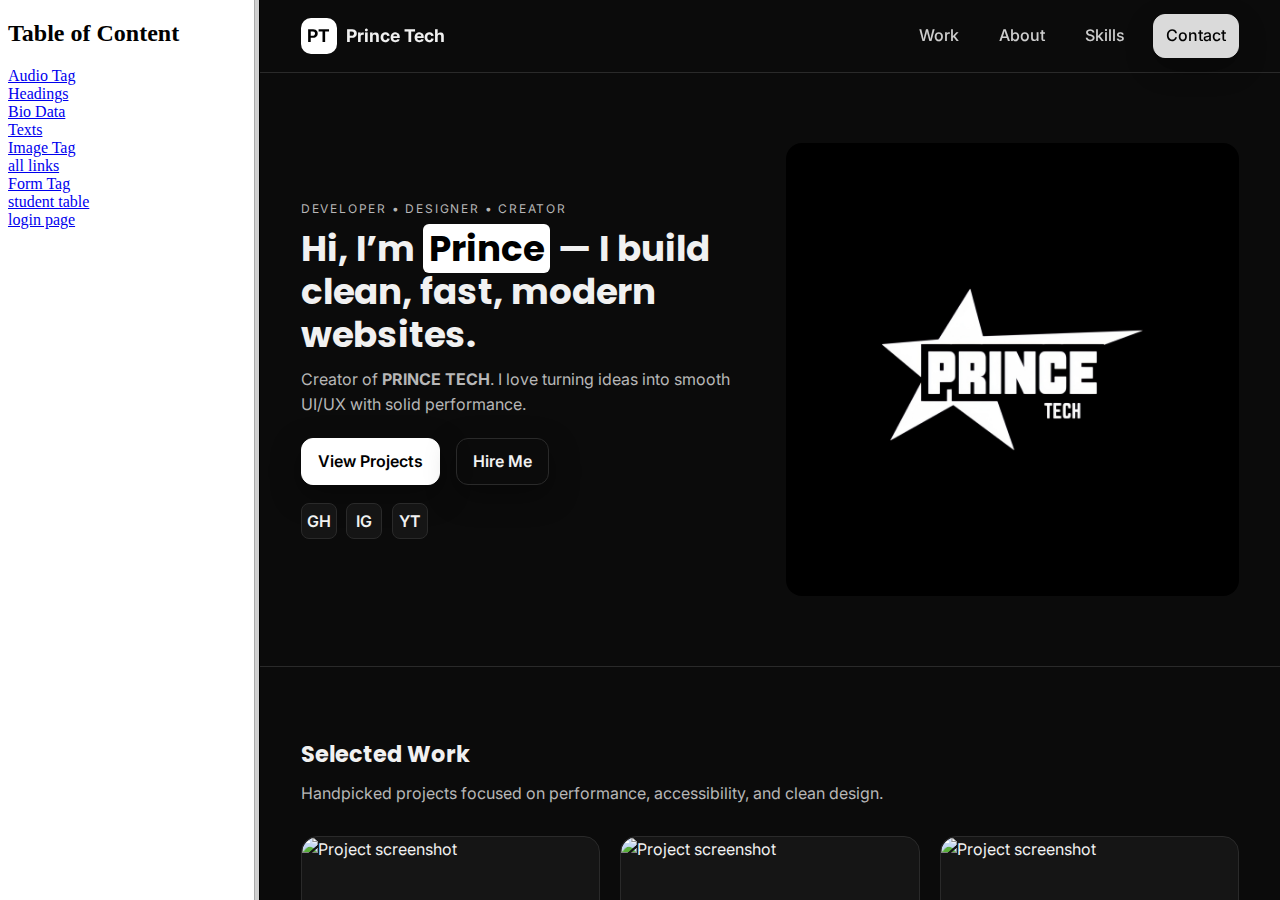
<file: index.html>
<!DOCTYPE html>
<html>
<head>
    <title>Aditya</title>
</head>
<frameset cols="20%,80%">
    <frame src="links.html" name="sidebar">
    <frame src="info.html" name="iframe">
</frameset>
</html>
</file>
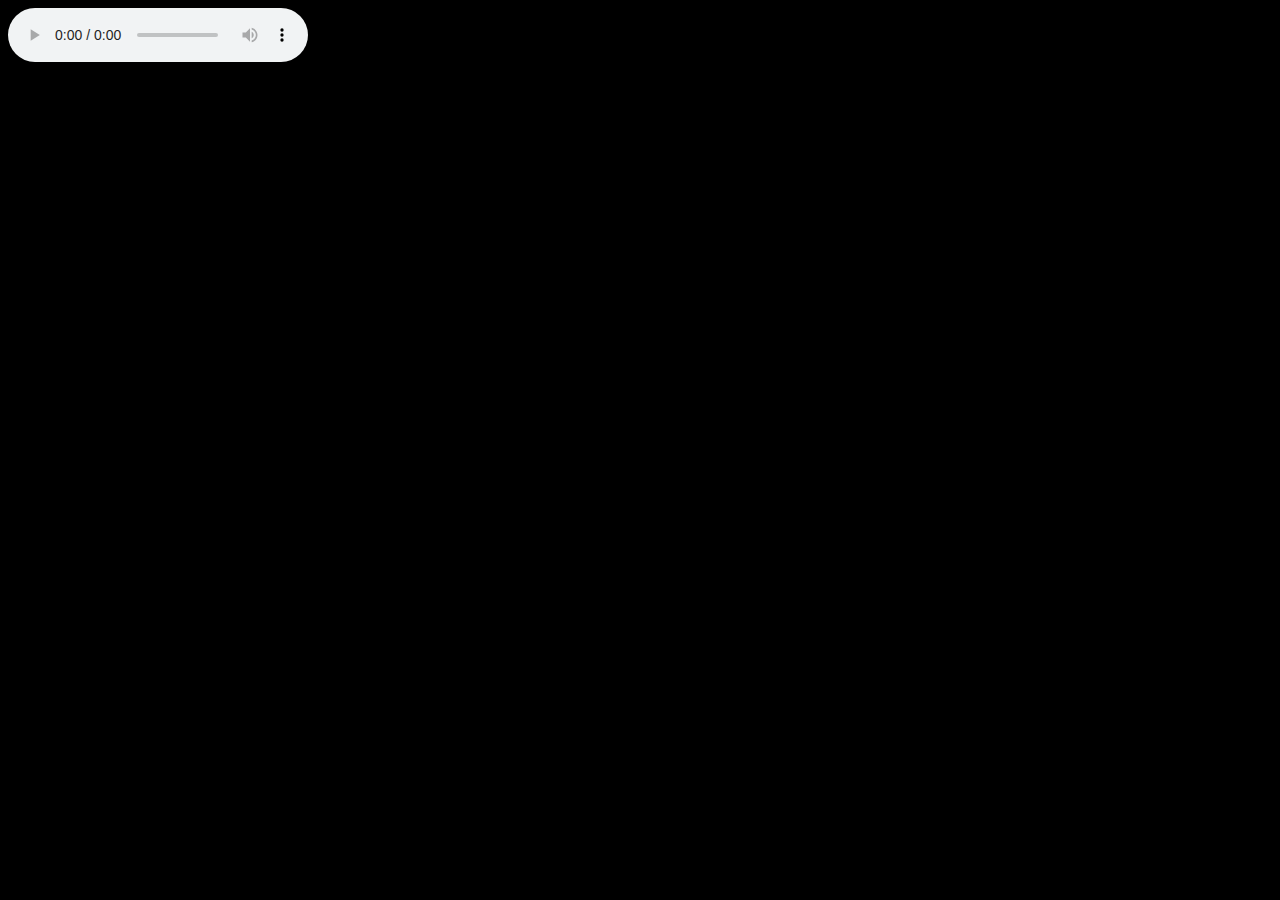
<file: audio tag.html>
<html>
<head>
	<title>audio tag</title>
</head>

<body bgcolor="black">

	<audio controls>
	<source src="https://github.com/workofaditya/Interactive-Cards/raw/refs/heads/main/mp3/husn.mp3">
	</audio>











</body>
</html>
</file>
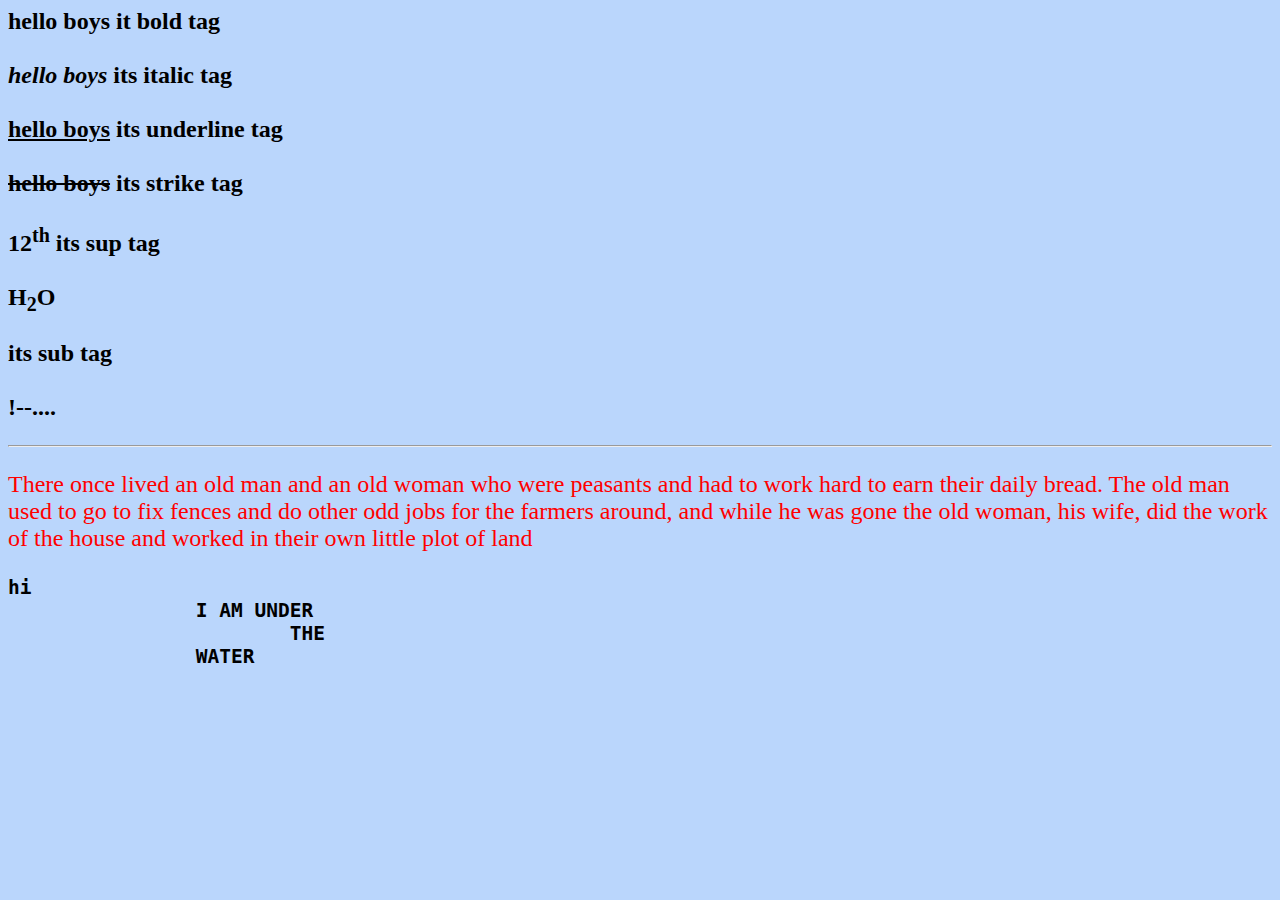
<file: formenting tag (2).html>
<html>
<head>
    <title>Document</title>
</head>
<body bgcolor="BAD6FC">
    	<h2><b>hello boys </b>it bold tag<br><br>
	<i>hello boys</i> its italic tag<br><br>
	<u>hello boys</u> its underline tag<br><br>
	<strike>hello boys</strike> its strike tag<br><br>
	12<sup>th</sup> its sup tag<br> <br>
    	H<sub>2</sub>O</p> its sub tag <br><br>
	!--.... </p>
	<hr></h2>
	<font color="red" size=5 face="Broadway">
	<p>There once lived an old man and an old woman who were peasants and had to work hard to earn their daily bread. The old man used to go to fix fences and do other odd jobs for the farmers around, and while he was gone the old woman, his wife, did the work of the house and worked in their own little plot of land<p>
	
	</font>
	<h2>
	<pre>hi
		I AM UNDER 
		        THE
		WATER
</pre>
	<h2>
</body>
</html>
</file>
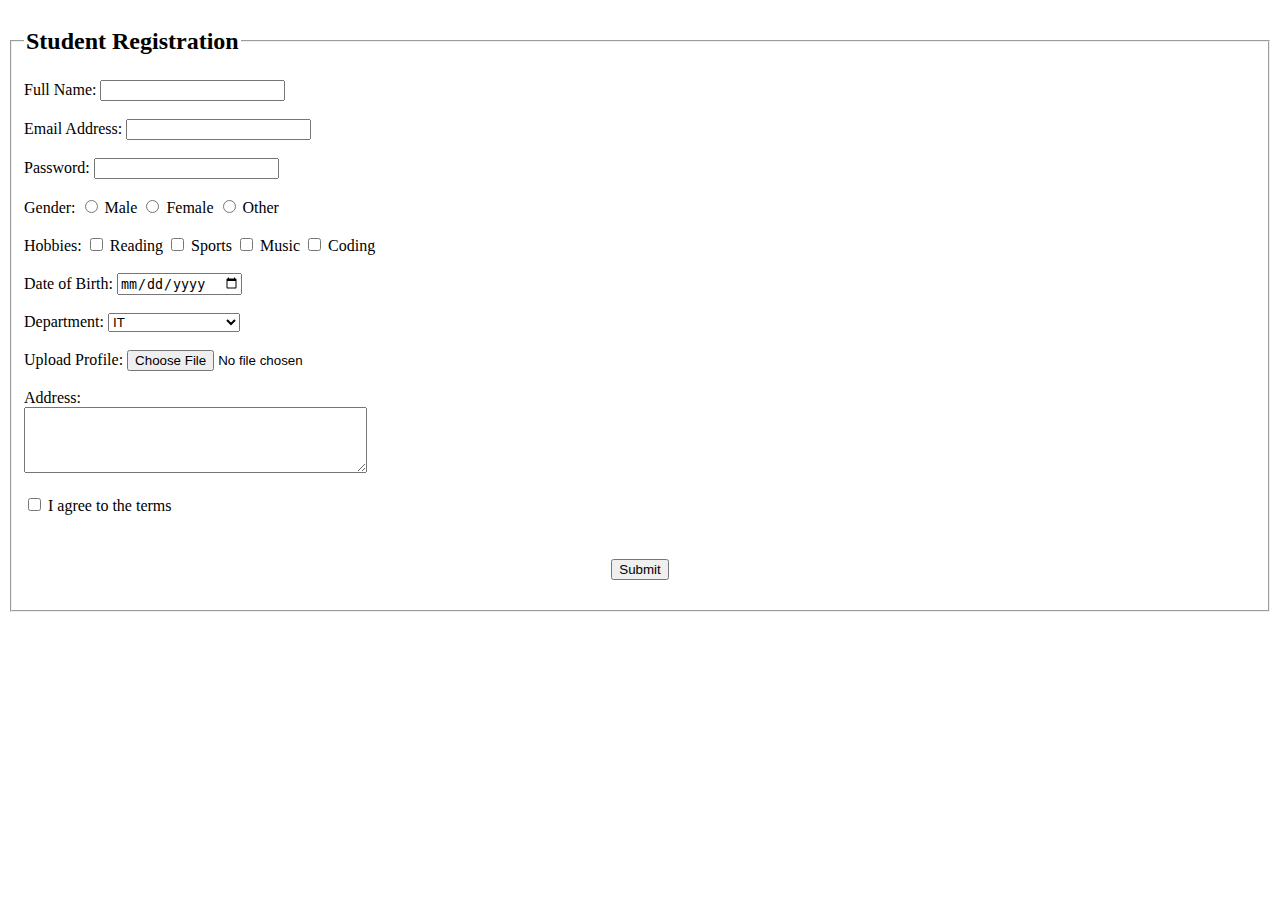
<file: forms.html>
<!DOCTYPE html>
<html>
<head>
    <title>Student Registration Form</title>
</head>
<body>

    <form>
        <fieldset>
            <legend><h2>Student Registration</h2></legend>

            Full Name:
            <input type="text"><br><br>
            

            Email Address:
            <input type="email"><br><br>

            Password:
            <input type="password"><br><br>

            <label>Gender:
            <label><input type="radio" name="gender"> Male</label>
            <label><input type="radio" name="gender"> Female</label>
            <label><input type="radio" name="gender"> Other</label>
            <br><br>
            </label>

            <label>Hobbies:
            <label><input type="checkbox" name="hobby"> Reading</label>
            <label><input type="checkbox" name="hobby"> Sports</label>
            <label><input type="checkbox" name="hobby"> Music</label>
            <label><input type="checkbox" name="hobby"> Coding</label>
            </label>
            <br><br>

            <label>Date of Birth:
            <input type="date" name="dob"><br><br>
            </label>

            <label>Department:
            <select name="department">
                <option value="it">IT</option>
                <option value="cs">Computer Science</option>
                <option value="ec">Electronics</option>
                <option value="mech">Mechanical</option>
            </select><br><br>
            </label>

            <label>Upload Profile:
            <input type="file" name="profile"><br><br>
            </label>

            <label>Address:<br>
            <textarea name="address" rows="4" cols="40"></textarea><br><br>
            </label>
            <input type="checkbox" name="terms"> I agree to the terms<br><br>
            <h2 align="center">
            <input type="submit" value="Submit" ></h2>
        </fieldset>
    </form>

</body>
</html>
</file>
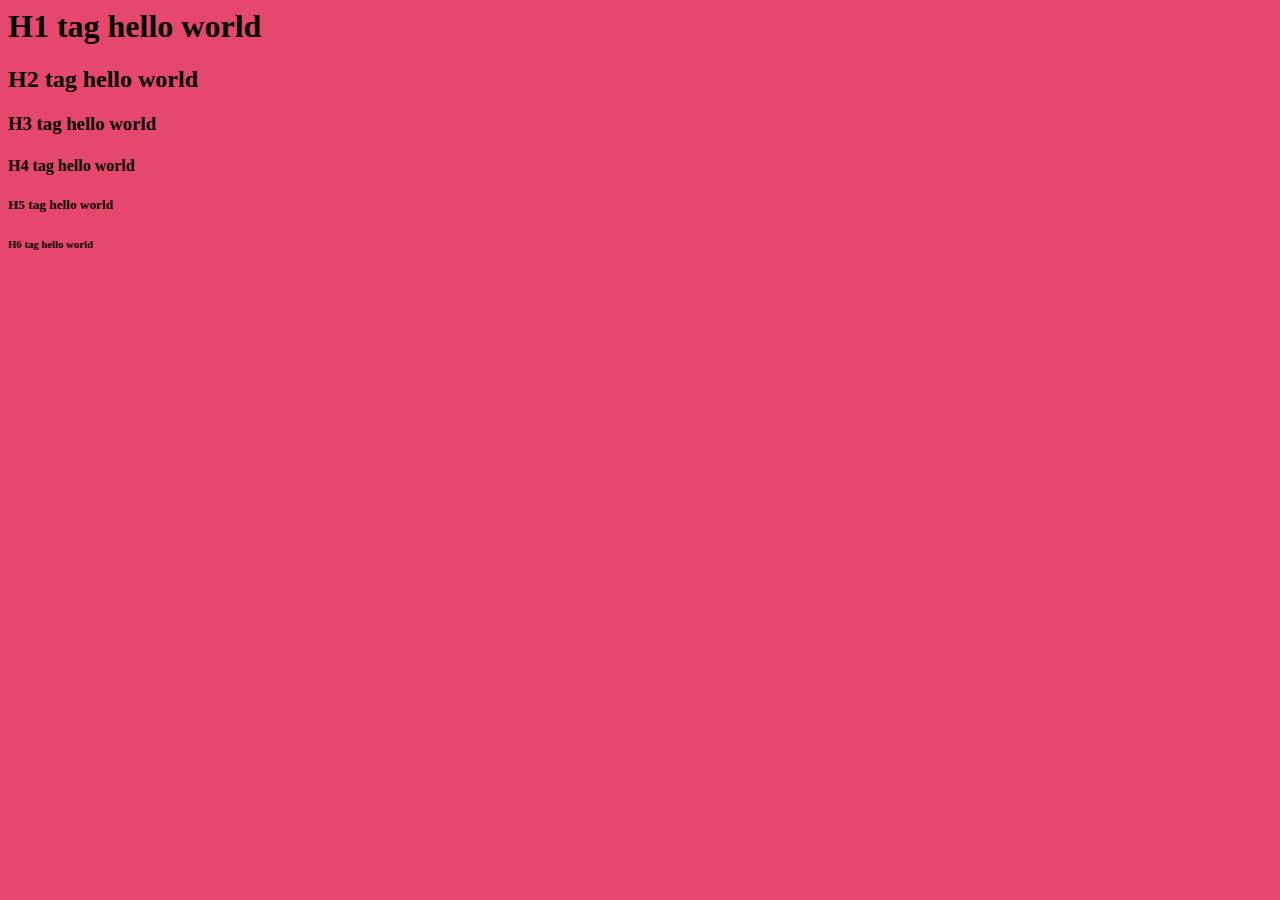
<file: h1 to h2 (1).html>
<html>
<head>
    <title>Document</title>
</head>
<body bgcolor="E6476C">
    	<h1>H1 tag hello world</h1>
	<h2>H2 tag hello world</h2>
	<h3>H3 tag hello world</h3>
	<h4>H4 tag hello world</h4>
	<h5>H5 tag hello world</h5>
	<h6>H6 tag hello world</h6>

</body>
</html>
</file>
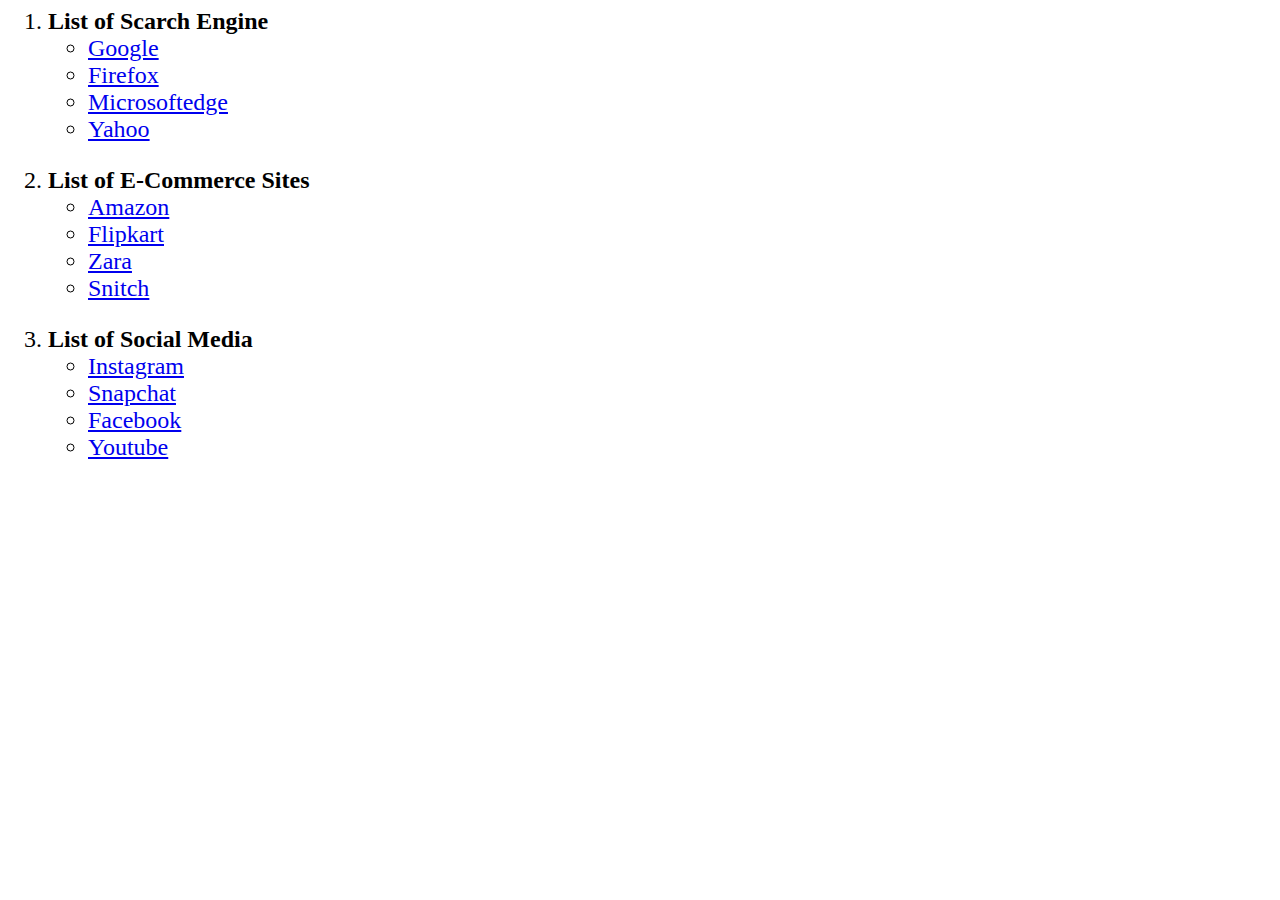
<file: link tag.html>
<html>
<head>
    <title>All Web link</title>
</head>
<body>
	<font size="5">
        <ol>
            <li><b>List of Scarch Engine</b></li>
         <ul>
            <li><a href="https://www.google.com/" target="_blank">Google</li>
            <li><a href="https://www.firefox.com/" target="_blank">Firefox</li>
            <li><a href="https://www.microsoftedge.com/" target="_blank">Microsoftedge</li>
            <li><a href="https://www.yahoo.com/" target="_blank">Yahoo</li></a>
         </ul>
        </ol>
	
	<ol type="1" start="2">
            <li><b>List of E-Commerce Sites</b></li>
         <ul>
            <li><a href="https://www.amazon.com/" target="_blank">Amazon</li>
            <li><a href="https://www.flipkart.com/" target="_blank">Flipkart</li>
            <li><a href="https://www.zara.com/" target="_blank">Zara</li>
            <li><a href="https://www.snitch.com/" target="_blank">Snitch</li></a>
         </ul>
        </ol>
	
	<ol type="1" start="3">
            <li><b>List of Social Media</b></li>
         <ul>
            <li><a href="https://www.instagram.com/" target="_blank">Instagram</li>
            <li><a href="https://www.snapchat.com/" target="_blank">Snapchat</li>
            <li><a href="https://www.facebook.com/" target="_blank">Facebook</li>
            <li><a href="https://www.youtube.com/" target="_blank">Youtube</li></a>
	</font>
         </ul>
        </ol>
</body>
</html>
</file>
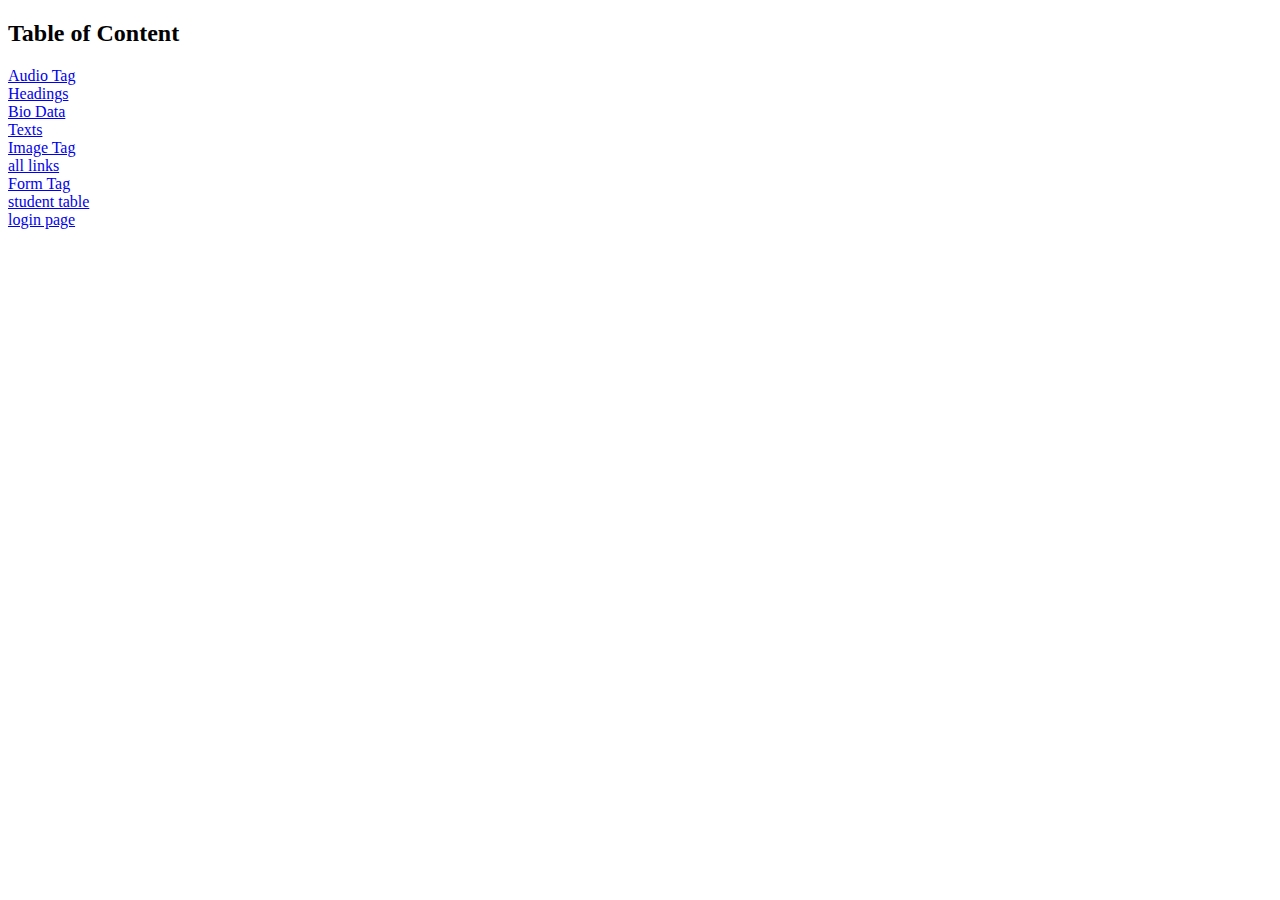
<file: links.html>
<!DOCTYPE html>
<html>
<head>
    <title>Sidebar</title>
</head>
<body>
    <h2><b>Table of Content</b></h2>
    <a href="audio tag.html" target="iframe">Audio Tag</a><br>
    <a href="h1 to h2 (1).html" target="iframe">Headings</a><br>
    <a href="info.html" target="iframe">Bio Data</a><br>
    <a href="formenting tag (2).html" target="iframe">Texts</a><br>
    <a href="img tag.html" target="iframe">Image Tag</a><br>
    <a href="link tag.html" target="iframe">all links </a><br>
    <a href="forms.html" target="iframe">Form Tag</a><br>
    <a href="table tag.html" target="iframe">student table</a><br>
    <a href="login form.html" target="iframe">login page</a><br>
    
</body>
</html>
</file>
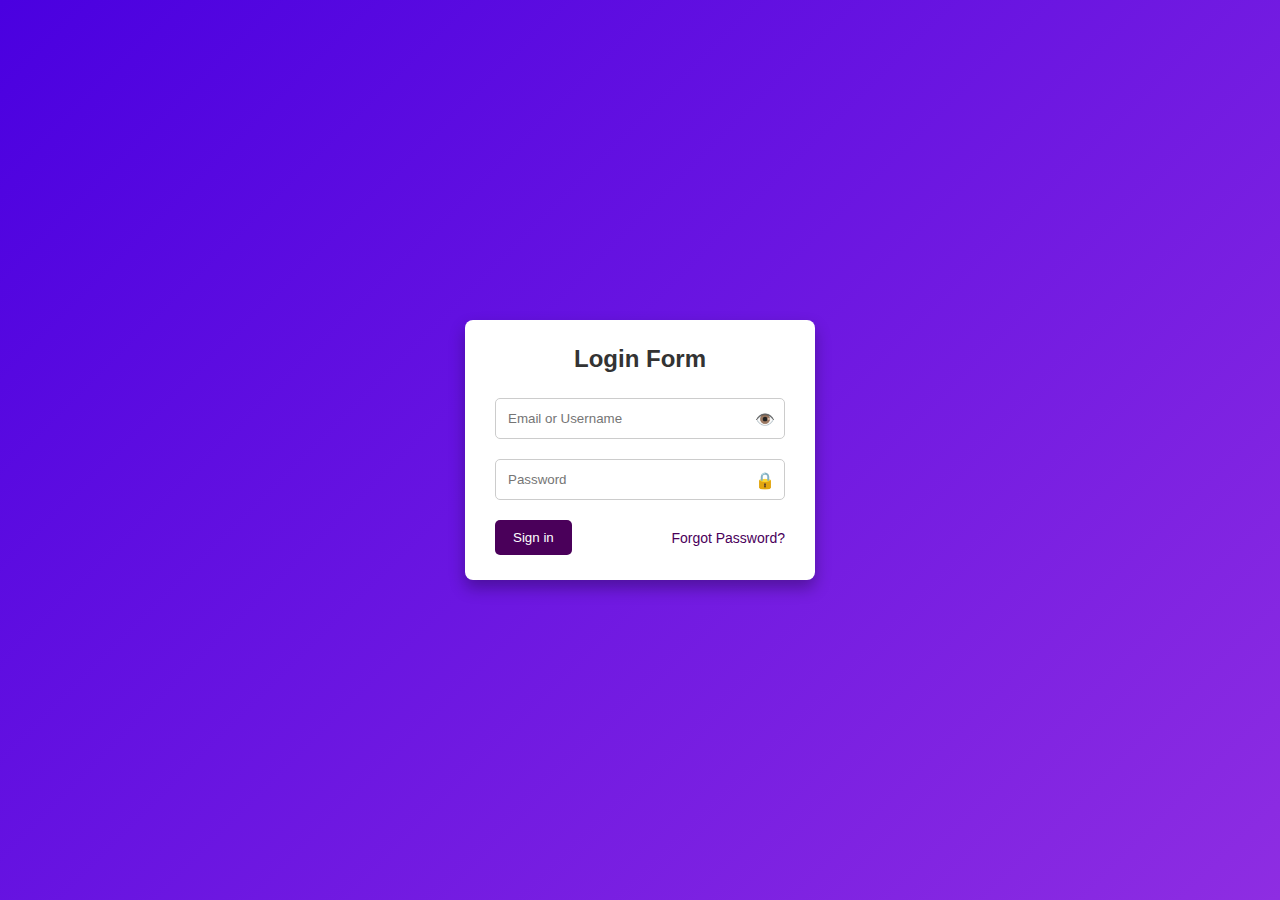
<file: login form.html>
<!DOCTYPE html>
<html lang="en">
<head>
  <meta charset="UTF-8" />
  <meta name="viewport" content="width=device-width, initial-scale=1.0"/>
  <title>Login Form</title>
  <link rel="stylesheet" href="styles.css" />
</head>
<body>
  <div class="container">
    <div class="login-box">
      <h2>Login Form</h2>
      <form>
        <div class="input-box">
          <input type="text" placeholder="Email or Username" />
          <span class="icon">👁️</span>
        </div>
        <div class="input-box">
          <input type="password" placeholder="Password" />
          <span class="icon">🔒</span>
        </div>
        <div class="actions">
          <button type="submit">Sign in</button>
          <a href="#">Forgot Password?</a>
        </div>
      </form>
    </div>
  </div>
</body>
</html>
</file>
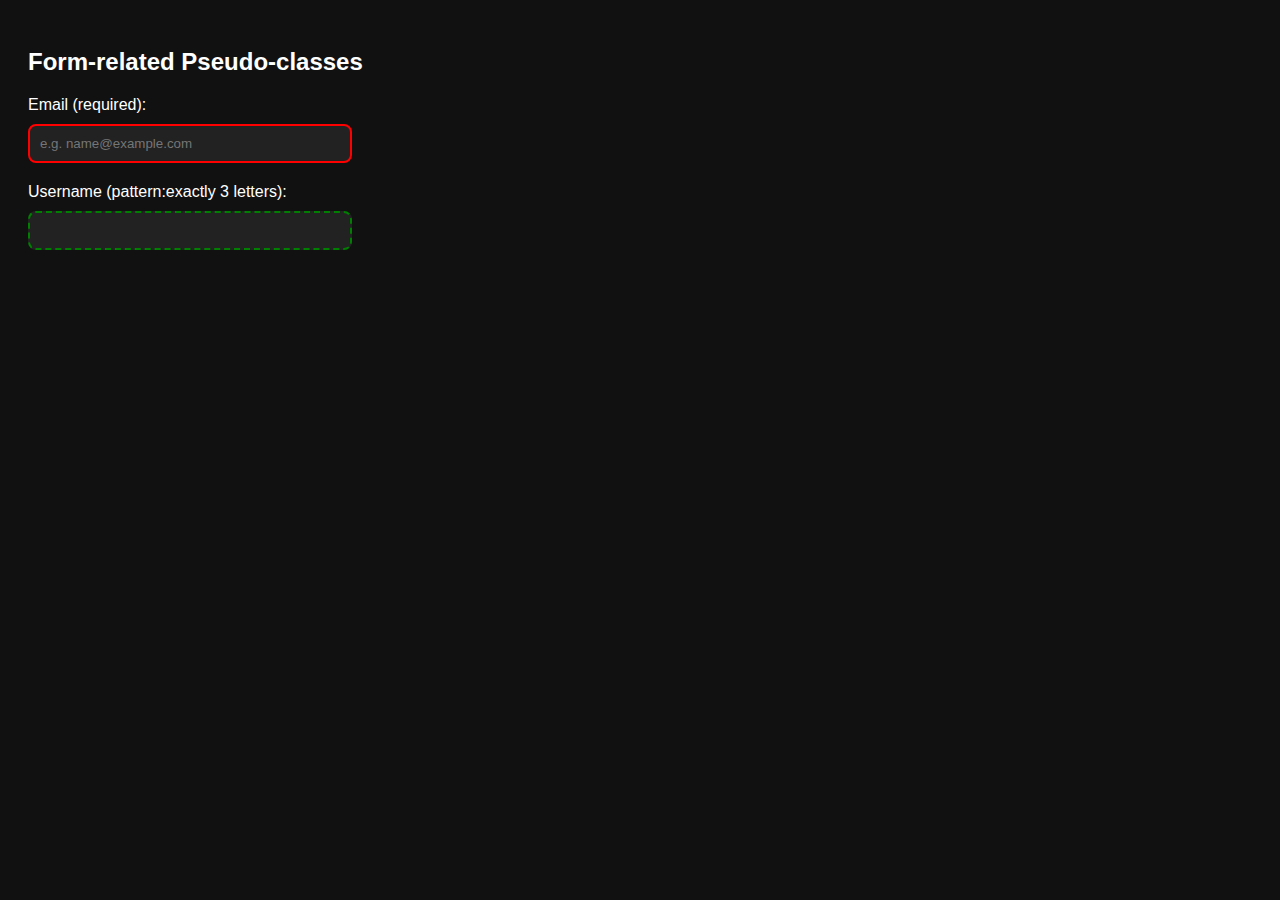
<file: pseudoclass1.html>
<!DOCTYPE html>
<html lang="en">
<head>
          <meta charset="UTF-8">
          <meta name="viewport" content="width=device-width, initial-scale=1.0">
          <title>Form-related Pseudo-classes</title>

<style>
          body{
                    background-color: #111;
                    color: white;
                    font-family: Arial, Helvetica, sans-serif;
                    padding: 20px;
          }
          h2{
                    margin-bottom: 20px;
          }
          input,select,textarea,button{
                    display: block;
                    margin: 10px 0 20px 0;
                    padding: 10px;
                    border-radius: 8px;
                    border: 2px solid #444;
                    width: 300px;
                    background: #222;
                    color: white;
          }
          input:valid{
                    border-color: green;
          }
          input:invalid{
                    border-color: red;
          }
          input:required{
                    background-color: #222;
          }
          input:optional{
                    border-style: dashed;
          }
          input:disabled{
                    background: #444;
                    color: #999;
                    border-color: gray;
          }
          input[type="radio"]:checked+label,
          input[type="checkbox"]:checked+label
          {
                    font-weight: bold;
                    color: #1e90ff;
          }
          button:enabled{
                    border: 2px solid green;
                    cursor: pointer;
          }
          button:disabled{
                    border: 2px solid gray;
                    background: #555;
                    cursor: not-allowed;
          }
          a{
                    color: #1e90ff;
          }
</style>
</head>
<body>
          <h2>Form-related Pseudo-classes</h2>
          <form>
                    <label>Email (required):</label>
                    <input type="email" required
                    placeholder="e.g. name@example.com">

                    <label>Username (pattern:exactly 3 letters):</label>
                    <input type="text" pattern="[A-Za-z]"
          </form>
</body>
</html>
</file>
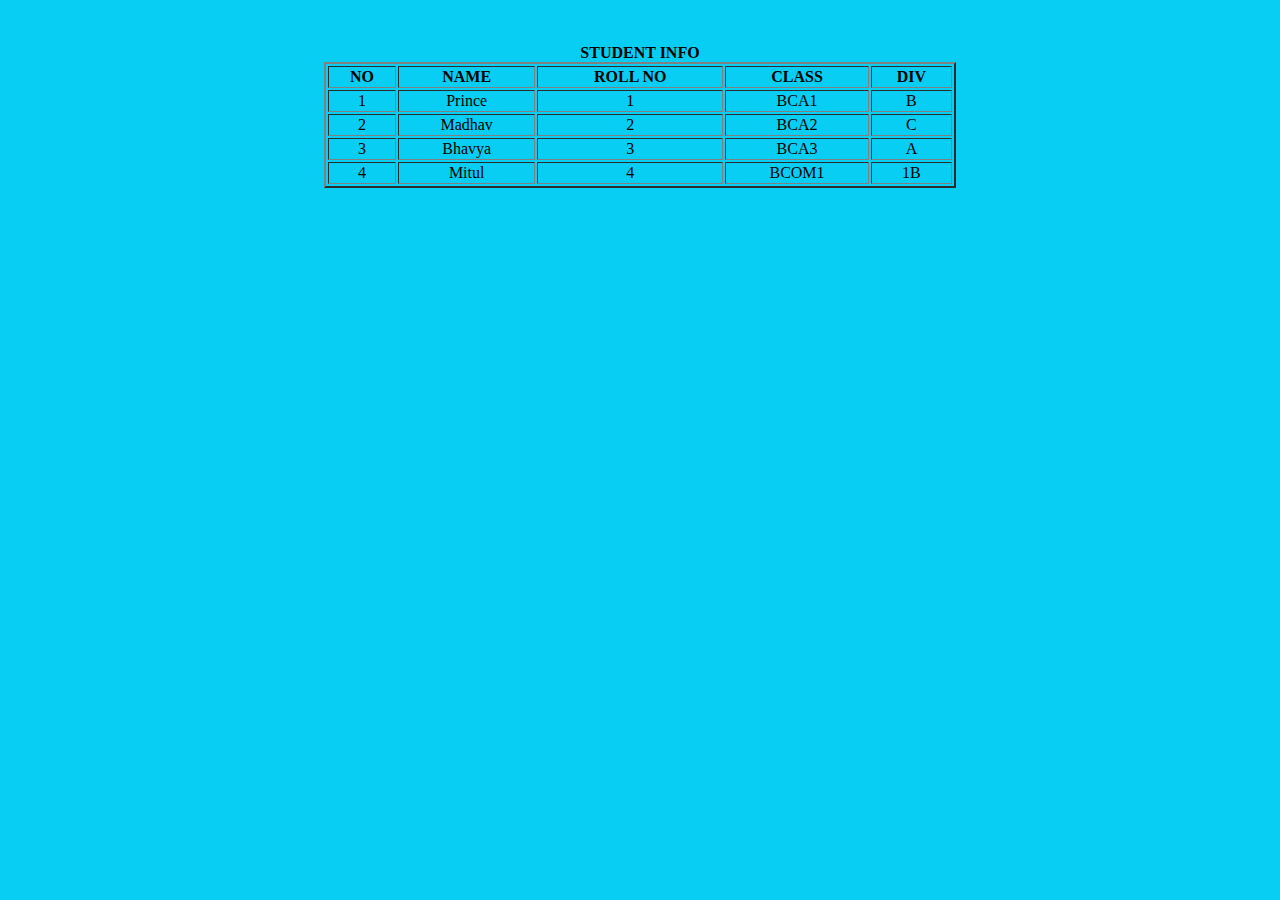
<file: table tag.html>
<html>
<head>
<title></title>
</head>

<body bgcolor="07CEF2">	

	

	<table border="2" align="center" style="width:50%">
	
	<caption><b>STUDENT INFO</b></caption><br><br>
	<tr>
		<th>NO</th>
		<th>NAME</th>
		<th>ROLL NO </th>
		<th>CLASS</th>
		<th>DIV</th>
	</tr>

	<tr  align="center">
		<td>1</td>
		<td>Prince</td>
		<td>1</td>
		<td>BCA1</td>
		<td>B</td>
	</tr>

	<tr  align="center">
		<td>2</td>
		<td>Madhav</td>
		<td>2</td>
		<td>BCA2</td>
		<td>C</td>
	</tr>
	
	<tr  align="center">
		<td>3</td>
		<td>Bhavya</td>
		<td>3</td>
		<td>BCA3</td>
		<td>A</td>
	</tr>

	<tr  align="center">
		<td>4</td>
		<td>Mitul</td>
		<td>4</td>
		<td>BCOM1</td>
		<td>1B</td>
	</tr>
	</table>
	
	
</body>
</html>
</file>
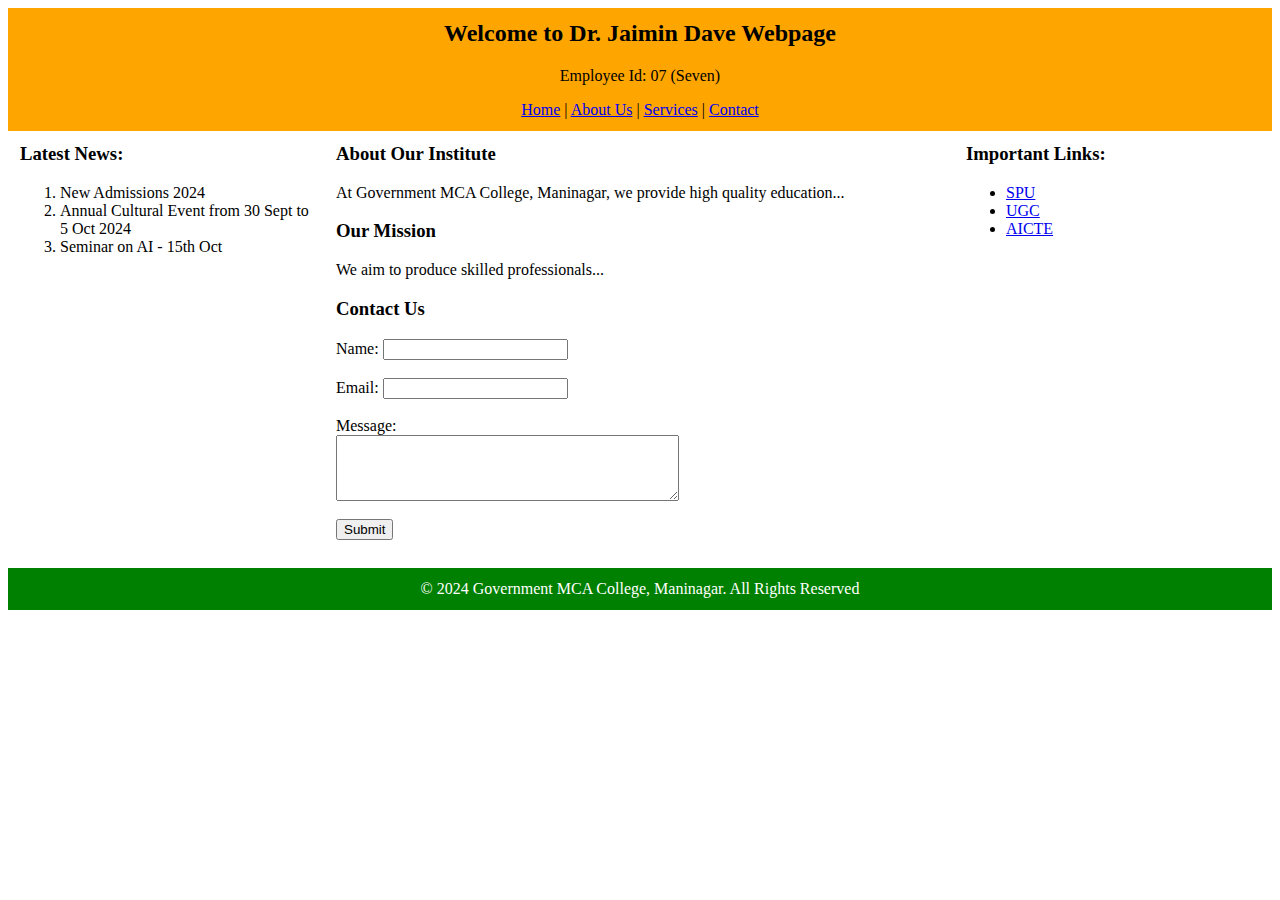
<file: task.html>
<html> 
<head> 
  <title>task of html </title> 
</head> 
<body> 
  <table width="100%" border="0" cellpadding="10" bgcolor="orange"> 
    <tr> 
      <td align="center"> 
        <h2>Welcome to Dr. Jaimin Dave Webpage</h2> 
        <p>Employee Id: 07 (Seven)</p> 
        <a href="#">Home</a> | 
        <a href="#">About Us</a> | 
        <a href="#">Services</a> | 
        <a href="#">Contact</a> 
      </td> 
    </tr> 
  </table> 

  <table width="100%" border="0" cellpadding="10"> 
    <tr valign="top"> 
      <td width="25%"> 
        <h3>Latest News:</h3> 
        <ol> 
          <li>New Admissions 2024</li> 
          <li>Annual Cultural Event from 30 Sept to 5 Oct 2024</li> 
          <li>Seminar on AI - 15th Oct</li> 
        </ol> 
      </td> 
 
      <td width="50%"> 
        <h3>About Our Institute</h3> 
        <p>At Government MCA College, Maninagar, we provide high quality education...</p> 

        <h3>Our Mission</h3> 
        <p>We aim to produce skilled professionals...</p> 

        <h3>Contact Us</h3> 
        <form> 
          Name: <input type="text"><br><br> 
          Email: <input type="text"><br><br> 
          Message:<br> 
          <textarea rows="4" cols="40"></textarea><br><br> 
          <input type="submit" value="Submit"> 
        </form> 
      </td> 

      <td width="25%"> 
        <h3>Important Links:</h3> 
        <ul> 
          <li><a href="#">SPU</a></li> 
          <li><a href="#">UGC</a></li> 
          <li><a href="#">AICTE</a></li> 
        </ul> 
      </td> 
    </tr> 
  </table> 

  <table width="100%" bgcolor="green" cellpadding="10"> 
    <tr> 
      <td align="center"> 
        <font color="white">© 2024 Government MCA College, Maninagar. All Rights Reserved</font> 
      </td> 
    </tr> 
  </table> 
</body> 
</html>
</file>
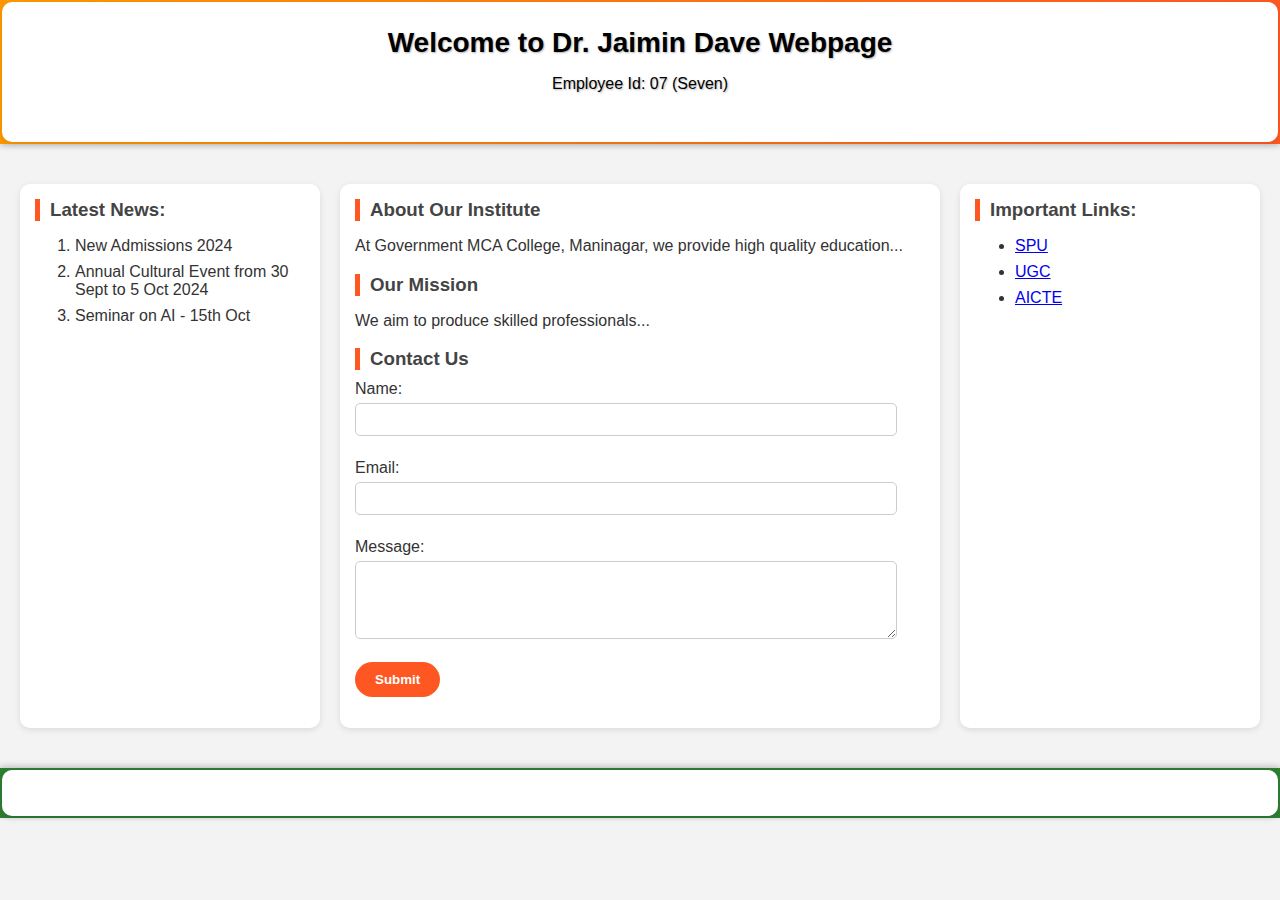
<file: taskwithcss.html>
<html> 
<head> 
  <title>task of html </title> 
  <link rel="stylesheet" href="stylest.css">
</head> 
<body> 
  <table width="100%" border="0" cellpadding="10" bgcolor="orange"> 
    <tr> 
      <td align="center"> 
        <h2>Welcome to Dr. Jaimin Dave Webpage</h2> 
        <p>Employee Id: 07 (Seven)</p> 
        <a href="#">Home</a> | 
        <a href="#">About Us</a> | 
        <a href="#">Services</a> | 
        <a href="#">Contact</a> 
      </td> 
    </tr> 
  </table> 

  <table width="100%" border="0" cellpadding="10"> 
    <tr valign="top"> 
      <td width="25%"> 
        <h3>Latest News:</h3> 
        <ol> 
          <li>New Admissions 2024</li> 
          <li>Annual Cultural Event from 30 Sept to 5 Oct 2024</li> 
          <li>Seminar on AI - 15th Oct</li> 
        </ol> 
      </td> 
 
      <td width="50%"> 
        <h3>About Our Institute</h3> 
        <p>At Government MCA College, Maninagar, we provide high quality education...</p> 

        <h3>Our Mission</h3> 
        <p>We aim to produce skilled professionals...</p> 

        <h3>Contact Us</h3> 
        <form> 
          Name: <input type="text"><br><br> 
          Email: <input type="text"><br><br> 
          Message:<br> 
          <textarea rows="4" cols="40"></textarea><br><br> 
          <input type="submit" value="Submit"> 
        </form> 
      </td> 

      <td width="25%"> 
        <h3>Important Links:</h3> 
        <ul> 
          <li><a href="#">SPU</a></li> 
          <li><a href="#">UGC</a></li> 
          <li><a href="#">AICTE</a></li> 
        </ul> 
      </td> 
    </tr> 
  </table> 

  <table width="100%" bgcolor="green" cellpadding="10"> 
    <tr> 
      <td align="center"> 
        <font color="white">© 2024 Government MCA College, Maninagar. All Rights Reserved</font> 
      </td> 
    </tr> 
  </table> 
</body> 
</html>
</file>
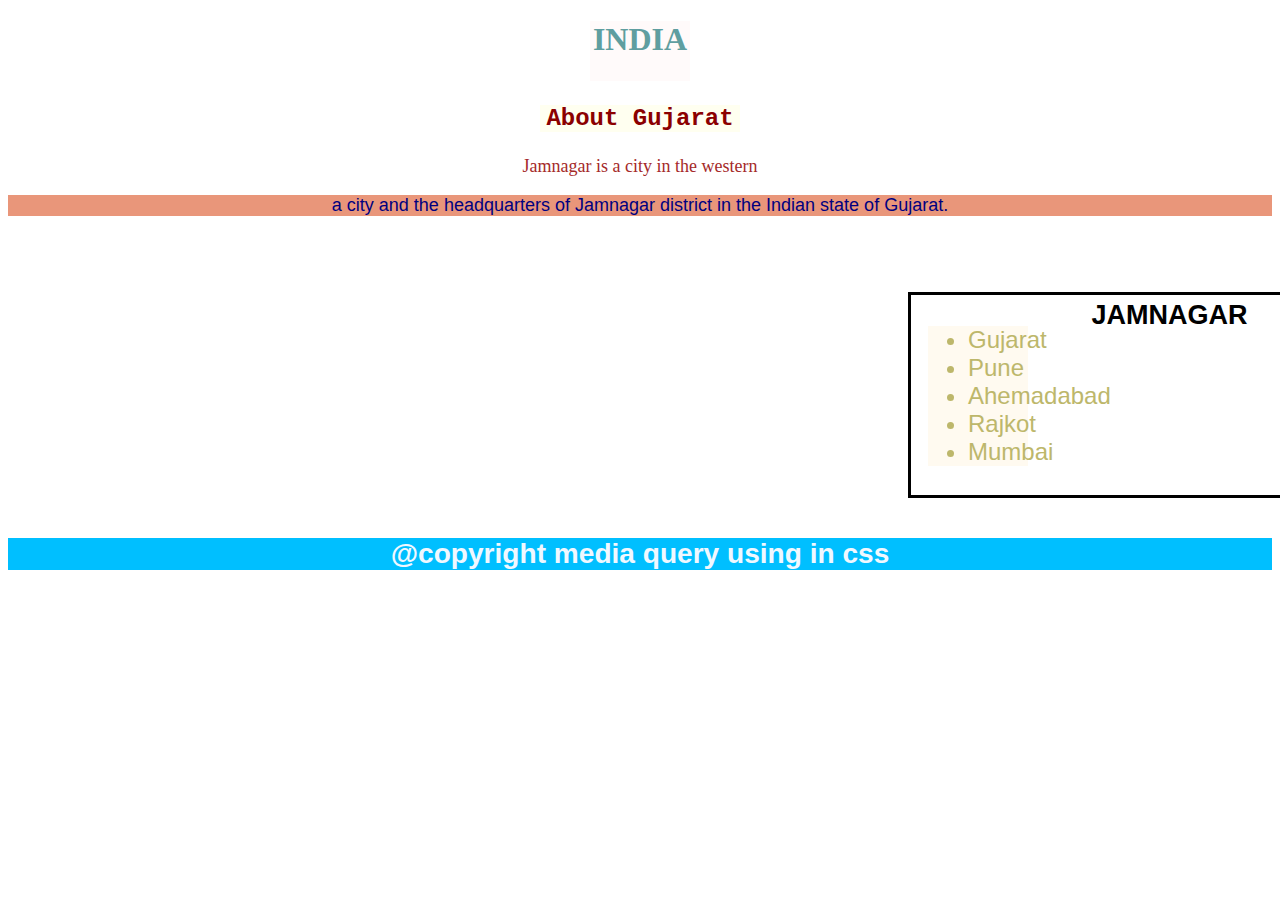
<file: web formet.html>
<!DOCTYPE html>
<html lang="en">
<head>
    <meta charset="UTF-8">
    <meta name="viewport" content="width=device-width, initial-scale=1.0">
    <title>Document</title>
    <style>
            .a{
                background-color: snow;
                color: cadetblue;
                width: 100px;
                height: 60px;
                margin: left 40%; ;
            }
            h1{
                text-align: center;
            }
            h2{
                text-align: center;
                margin-left:10px;
                margin-top: 05px;
            }
            .b{
                color:darkred;
                width: 100px;
                float: left;
                height: 100px;
                margin-left: 900px;
                margin-top: 0px;
                padding-top: 10px;
                padding-left: 20px;
            }
            .c{
                margin: 40px;
                text-align: center;
                font-size: large;
                font-family: 'Segoe UI', Tahoma, Geneva, Verdana, sans-serif;
                border: 3px solid black;
                height: 200px;
                width: 400px;
                margin-left: 900px;
                
            }
            .d{
                font-size: large;
                font-family: 'Times New Roman', Times, serif;
                color: brown;
                margin left: ;
            }
            .footer{
                text-align: center;
                font-size: x-large;
                font-family: Verdana, Geneva, Tahoma, sans-serif;
                color: aliceblue;
                background-color: deepskyblue;
            }
            .e{
                background-color: rgb(215, 243, 250);
                color: rgb(136, 165, 42);
                float: left;
                font-size: x-large;
                font-family: Verdana, Geneva, Tahoma, sans-serif;
            }
            .h{
                background-color: darksalmon;
                color: navy;
                text-align: center;
                font-size: large;
                font-family: 'Segoe UI', Tahoma, Geneva, Verdana, sans-serif;
            }   
            .g{
                background-color: ivory;
                color: darkred;
                text-align: center;
                font-family: 'Courier New', Courier, monospace;
                font-size: x-large;
            }
            .hii{
                background-color: floralwhite;
                color: darkkhaki;
                font-size: x-large;
                font-family: Arial, Helvetica, sans-serif;
            }
            .hii:hover{
                background-color: aquamarine;
                color:tomato;
            }
            .f{
                margin: 0px;
                width: 200px;
            }
    </style>
</head>
<body>
    <center>
    <div class="a"><h1>INDIA</h1></div>
    </center>
    <center>
    <div class="f"><h3 class="g">About Gujarat</h3></div>
    <p class="d">Jamnagar is a city in the western </p>
    <p class="h"> a city and the headquarters of Jamnagar district in the Indian state of Gujarat.</p>
    </center><br>
    <div>
        <div class="b">
            <ul class="hii">
                <li>Gujarat</li>
                 <li>Pune</li>
                  <li>Ahemadabad</li>
                   <li>Rajkot</li>
                    <li>Mumbai</li>
            </ul>
        </div>
        <div class="c"><h2>JAMNAGAR</h2></div>
        
    </div>
    </div>
   
    
    <div class="footer"><h3>@copyright media query using in css</h3></div>
</body>
</html>
</file>
<file: styles.css>
* {
    margin: 0;
    padding: 0;
    box-sizing: border-box;
    font-family: sans-serif;
  }
  
  body {
    height: 100vh;
    background: linear-gradient(135deg, #4a00e0, #8e2de2);
    display: flex;
    justify-content: center;
    align-items: center;
  }
  
  .container {
    width: 100%;
    max-width: 350px;
  }
  
  .login-box {
    background: #fff;
    border-radius: 8px;
    box-shadow: 0 8px 16px rgba(0, 0, 0, 0.3);
    padding: 25px 30px;
  }
  
  .login-box h2 {
    text-align: center;
    color: #333;
    margin-bottom: 25px;
  }
  
  .input-box {
    position: relative;
    margin-bottom: 20px;
  }
  
  .input-box input {
    width: 100%;
    padding: 12px 40px 12px 12px;
    border: 1px solid #ccc;
    border-radius: 5px;
    outline: none;
  }
  
  .input-box .icon {
    position: absolute;
    right: 10px;
    top: 50%;
    transform: translateY(-50%);
    color: #777;
    pointer-events: none;
  }
  
  .actions {
    display: flex;
    justify-content: space-between;
    align-items: center;
    margin-top: 10px;
  }
  
  .actions button {
    padding: 10px 18px;
    background: #4a005a;
    color: #fff;
    border: none;
    border-radius: 5px;
    cursor: pointer;
  }
  
  .actions a {
    color: #4a005a;
    font-size: 14px;
    text-decoration: none;
  }
</file>
<file: stylest.css>
body {
  margin: 0;
  font-family: "Segoe UI", Tahoma, Geneva, Verdana, sans-serif;
  background-color: #f3f3f3;
  color: #333;
  line-height: 1.6;
}

table[bgcolor="orange"] h2,
table[bgcolor="orange"] 
p {
  color: black;  
  text-shadow: 1px 1px 2px rgba(0,0,0,0.3);
}


table[bgcolor="orange"] {
  background: linear-gradient(90deg, #ff9800, #ff5722);
  color: white;
  box-shadow: 0 2px 6px rgba(0,0,0,0.2);
}

table[bgcolor="orange"] h2 {
  margin: 10px 0;
  font-size: 28px;
}

table[bgcolor="orange"] a {
  color: white;
  text-decoration: none;
  font-weight: bold;
  margin: 0 8px;
}

table[bgcolor="orange"] a:hover {
  text-decoration: underline;
}


table[width="100%"]:not([bgcolor]) {
  margin: 20px auto;
  border-spacing: 20px;
}


td {
  padding: 15px;
  background: #fff;
  border-radius: 10px;
  box-shadow: 0 2px 6px rgba(0,0,0,0.1);
}


td h3 {
  border-left: 5px solid #ff5722;
  padding-left: 10px;
  margin-bottom: 10px;
  color: #444;
}


ol li, ul li {
  margin: 8px 0;
}


form input[type="text"],
form textarea {
  width: 95%;
  padding: 8px;
  margin: 5px 0;
  border: 1px solid #ccc;
  border-radius: 5px;
}

form input[type="submit"] {
  background: #ff5722;
  color: white;
  border: none;
  padding: 10px 20px;
  border-radius: 25px;
  cursor: pointer;
  font-weight: bold;
  transition: 0.3s;
}

form input[type="submit"]:hover {
  background: #e64a19;
}


table[bgcolor="green"] {
  background: #2e7d32;
  color: white;
  margin-top: 20px;
  font-size: 14px;
  box-shadow: 0 -2px 6px rgba(0,0,0,0.2);
}
</file>
